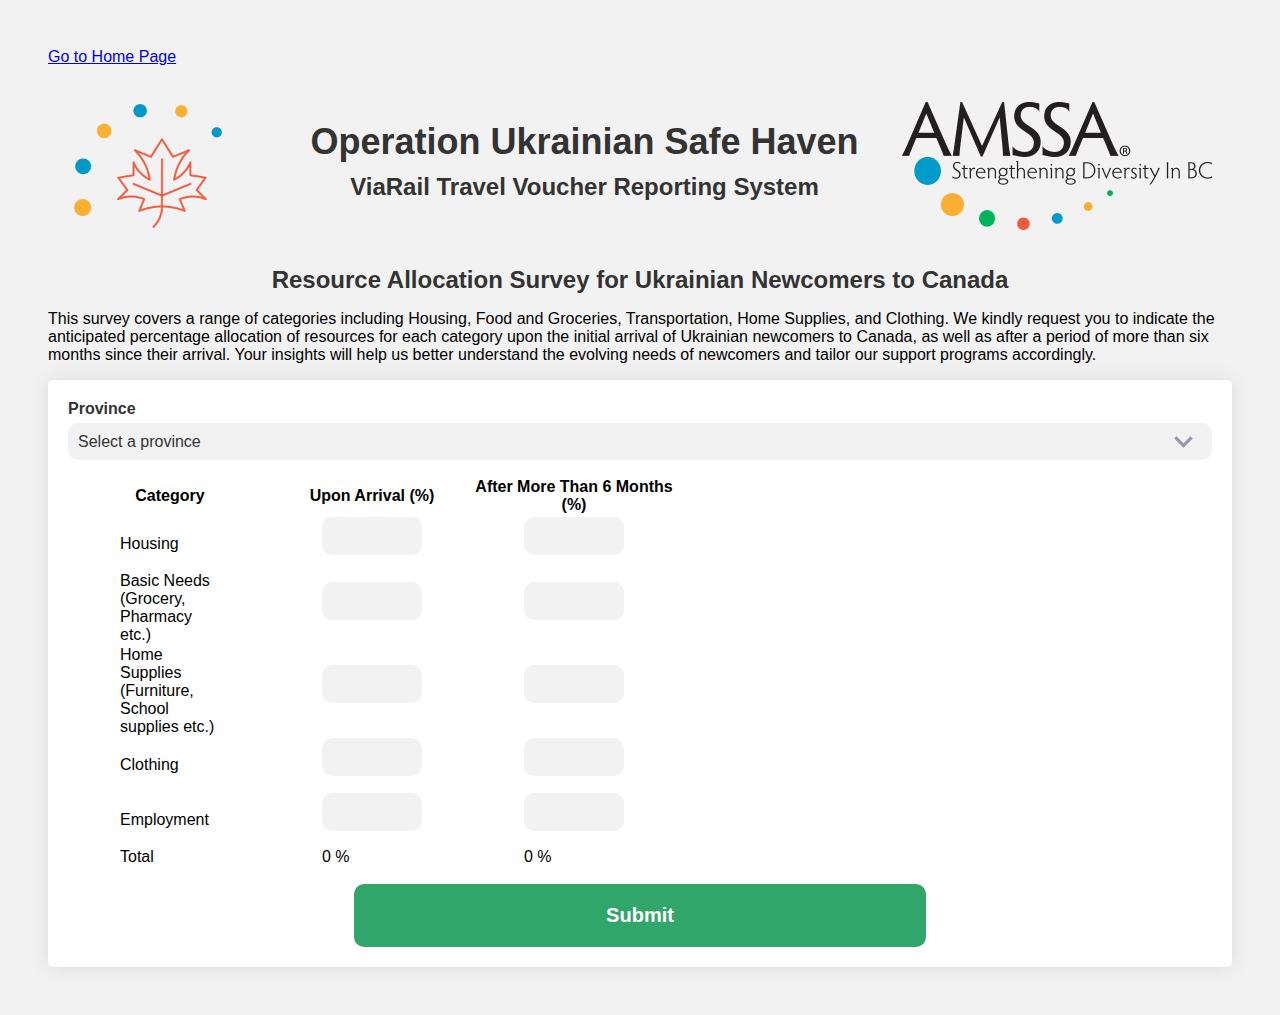
<file: allocation.html>
<!DOCTYPE html>
<html>

<link rel="stylesheet" href="style.css">



<body>
    <a href="index.html" class="home-button">Go to Home Page</a>
    <header class="form-header">
        <div class="logo-container">
            <img src="images/OUSH_Icon.png" alt="Logo" class="logo">
        </div>
        <div class="heading-container">
            <h1>Operation Ukrainian Safe Haven</h1>
            <h2>ViaRail Travel Voucher Reporting System</h2>
        </div>

        <div class="logo-container">
            <img src="images/logo.png" alt="Logo" class="logo2">
        </div>
    </header>

    <h2>Resource Allocation Survey for Ukrainian Newcomers to Canada</h2>

    <p>This survey covers a range of categories including Housing, Food and Groceries, Transportation, Home Supplies,
        and Clothing. We kindly request you to indicate the anticipated percentage allocation of resources for each
        category upon the initial arrival of Ukrainian newcomers to Canada, as well as after a period of more than six
        months since their arrival. Your insights will help us better understand the evolving needs of newcomers and
        tailor our support programs accordingly.</p>
    <form id="allocations-form" method="POST">
        <div class="form-field">
            <label for="province" class="province-label">Province</label>
            <select id="province" name="province" class="province-dropdown">
                <option value="" disabled selected>Select a province</option>
                <option value="Ontario">Ontario</option>
                <option value="Alberta">Alberta</option>
                <option value="Manitoba">Manitoba</option>
                <option value="Quebec">Quebec</option>
                <option value="British Columbia">British Columbia</option>
                <option value="Saskatchewan">Saskatchewan</option>
                <option value="Nova Scotia">Nova Scotia</option>
                <option value="New Brunswick">New Brunswick</option>
                <option value="Newfoundland and Labrador">Newfoundland and Labrador</option>
                <option value="Prince Edward Island">Prince Edward Island</option>
                <option value="Northern Territories">Nunavut, Yukon, and Northern Territories
                </option>
            </select>
        </div>
        <table id="surveyTable">
            <tr>
                <th>Category</th>
                <th>Upon Arrival (%)</th>
                <th>After More Than 6 Months (%)</th>
            </tr>
            <tr>
                <td>Housing</td>
                <td><input type="number" id="housing_1" class="uniformWidth" name="housing_1" min="0" max="100"
                        oninput="updateTotal('1')"></td>
                <td><input type="number" id="housing_2" class="uniformWidth" name="housing_2" min="0" max="100"
                        oninput="updateTotal('2')"></td>
            </tr>
            <tr>
                <td>Basic Needs (Grocery, Pharmacy etc.)</td>
                <td><input type="number" id="food_1" class="uniformWidth" name="food_1" min="0" max="100"
                        oninput="updateTotal('1')"></td>
                <td><input type="number" id="food_2" class="uniformWidth" name="food_2" min="0" max="100"
                        oninput="updateTotal('2')"></td>
            </tr>
            <tr>
                <td>Home Supplies (Furniture, School supplies etc.)</td>
                <td><input type="number" id="homesupplies_1" name="homesupplies_1" class="uniformWidth" min="0"
                        max="100" oninput="updateTotal('1')"></td>
                <td><input type="number" id="homesupplies_2" name="homesupplies_2" class="uniformWidth" min="0"
                        max="100" oninput="updateTotal('2')"></td>
            </tr>
            <!-- <tr>
                <td>Transportation (Fuel, Car Maintanence, Public transportation)</td>
                <td><input type="number" id="transportation_1" name="transportation_1" class="uniformWidth" min="0"
                        max="100" step="5" oninput="updateTotal('1')"></td>
                <td><input type="number" id="transportation_2" name="transportation_2" class="uniformWidth" min="0"
                        max="100" step="5" oninput="updateTotal('2')"></td>
            </tr> -->
            <tr>
                <td>Clothing</td>
                <td><input type="number" id="clothing_1" name="clothing_1" class="uniformWidth" min="0" max="100"
                        oninput="updateTotal('1')"></td>
                <td><input type="number" id="clothing_2" name="clothing_2" class="uniformWidth" min="0" max="100"
                        oninput="updateTotal('2')"></td>
            </tr>
            
            <tr>
                <td>Employment</td>
                <td><input type="number" id="employment_1" name="employment_1" class="uniformWidth" min="0" max="100"
                        oninput="updateTotal('1')"></td>
                <td><input type="number" id="employment_2" name="employment_2" class="uniformWidth" min="0" max="100"
                        oninput="updateTotal('2')"></td>
            </tr>

            <tr>
                <td>Total</td>
                <td id="total_1">0 %</td>
                <td id="total_2">0 %</td>
            </tr>

        </table>

        <p id="errorMsg" style="color: red;"></p>
        <!-- <p id="errorMsg" style="color: red;"></p> -->

        <button  type="submit" id="submitBtn">Submit</button>
    </form>

    <script src="allocations.js"></script>

</body>

</html>
</file>
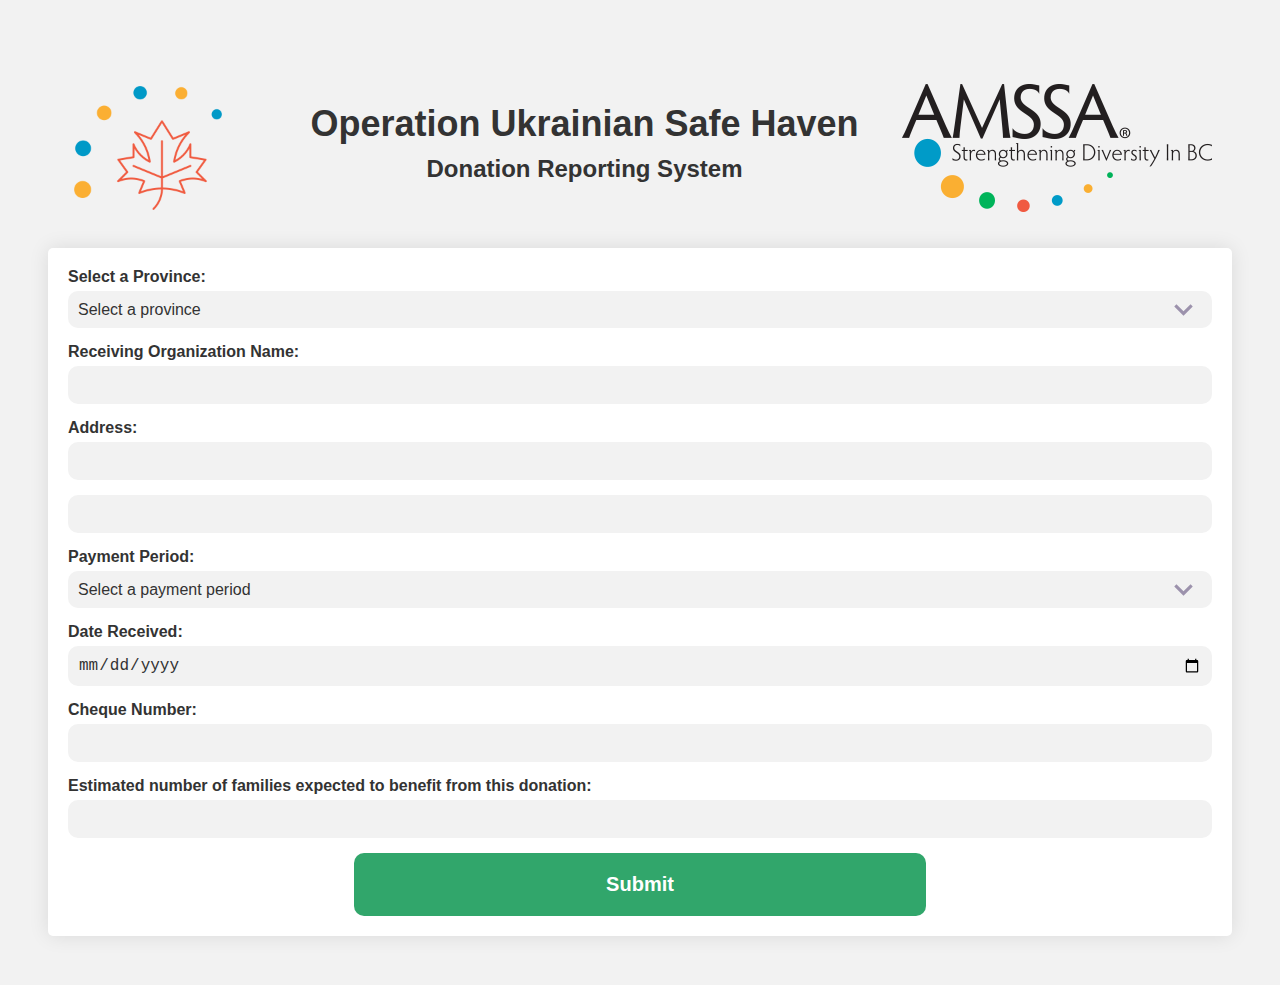
<file: cash_donation_cheque.html>
<!DOCTYPE html>
<html>

<head>
    <title>Cash Donation Verification</title>
    <link rel="stylesheet" href="style.css">
    <style>

    </style>
</head>

<body>
    <header class="form-header">
        <div class="logo-container">
            <img src="images/OUSH_Icon.png" alt="Logo" class="logo">
        </div>
        <div class="heading-container">
            <h1>Operation Ukrainian Safe Haven</h1>
            <h2>Donation Reporting System</h2>
        </div>

        <div class="logo-container">
            <img src="images/logo.png" alt="Logo" class="logo2">
        </div>
    </header>

    <form id="verification-form" method="POST">
        <label for="province">Select a Province:</label>
        <select id="province" name="province" class="province">
            <option value="" disabled selected>Select a province</option>
            <option value="Ontario">Ontario</option>
            <option value="Alberta">Alberta</option>
            <option value="Manitoba">Manitoba</option>
            <option value="Quebec">Quebec</option>
            <option value="British Columbia">British Columbia</option>
            <option value="Saskatchewan">Saskatchewan</option>
            <option value="Nova Scotia">Nova Scotia</option>
            <option value="New Brunswick">New Brunswick</option>
            <option value="Newfoundland and Labrador">Newfoundland and Labrador</option>
            <option value="Prince Edward Island">Prince Edward Island</option>
            <option value="Northern Territories">Nunavut, Yukon, and Northern Territories</option>
        </select>

        <label for="organization">Receiving Organization Name:</label>
        <input type="text" id="organization" readonly>

        <label for="address1">Address:</label>
        <input type="text" id="address1" class="address-line" readonly>
        <input type="text" id="address2" class="address-line" readonly>

        <label for="payment-period">Payment Period:</label>
        <select id="payment-period">
            <option value="" disabled selected>Select a payment period</option>
            <option value="April 2023 - June 2023">April 2023 - June 2023</option>
            <option value="July 2023 - September 2023">July 2023 - September 2023</option>
            <option value="October 2023 - December 2023">October 2023 - December 2023</option>
            <option value="January 2024 - March 2024">January 2024 - March 2024</option>
        </select>

        <label for="date-received">Date Received:</label>
        <input type="date" id="date-received">

        <label for="cheque-number">Cheque Number:</label>
        <input type="text" id="cheque-number">

        <label for="families">Estimated number of families expected to benefit from this donation:</label>
        <input type="text" id="families">

        <button type="submit" id="submitBtn">Submit</button>
    </form>

    <script src="cash_donation_script.js"></script>
</body>

</html>
</file>
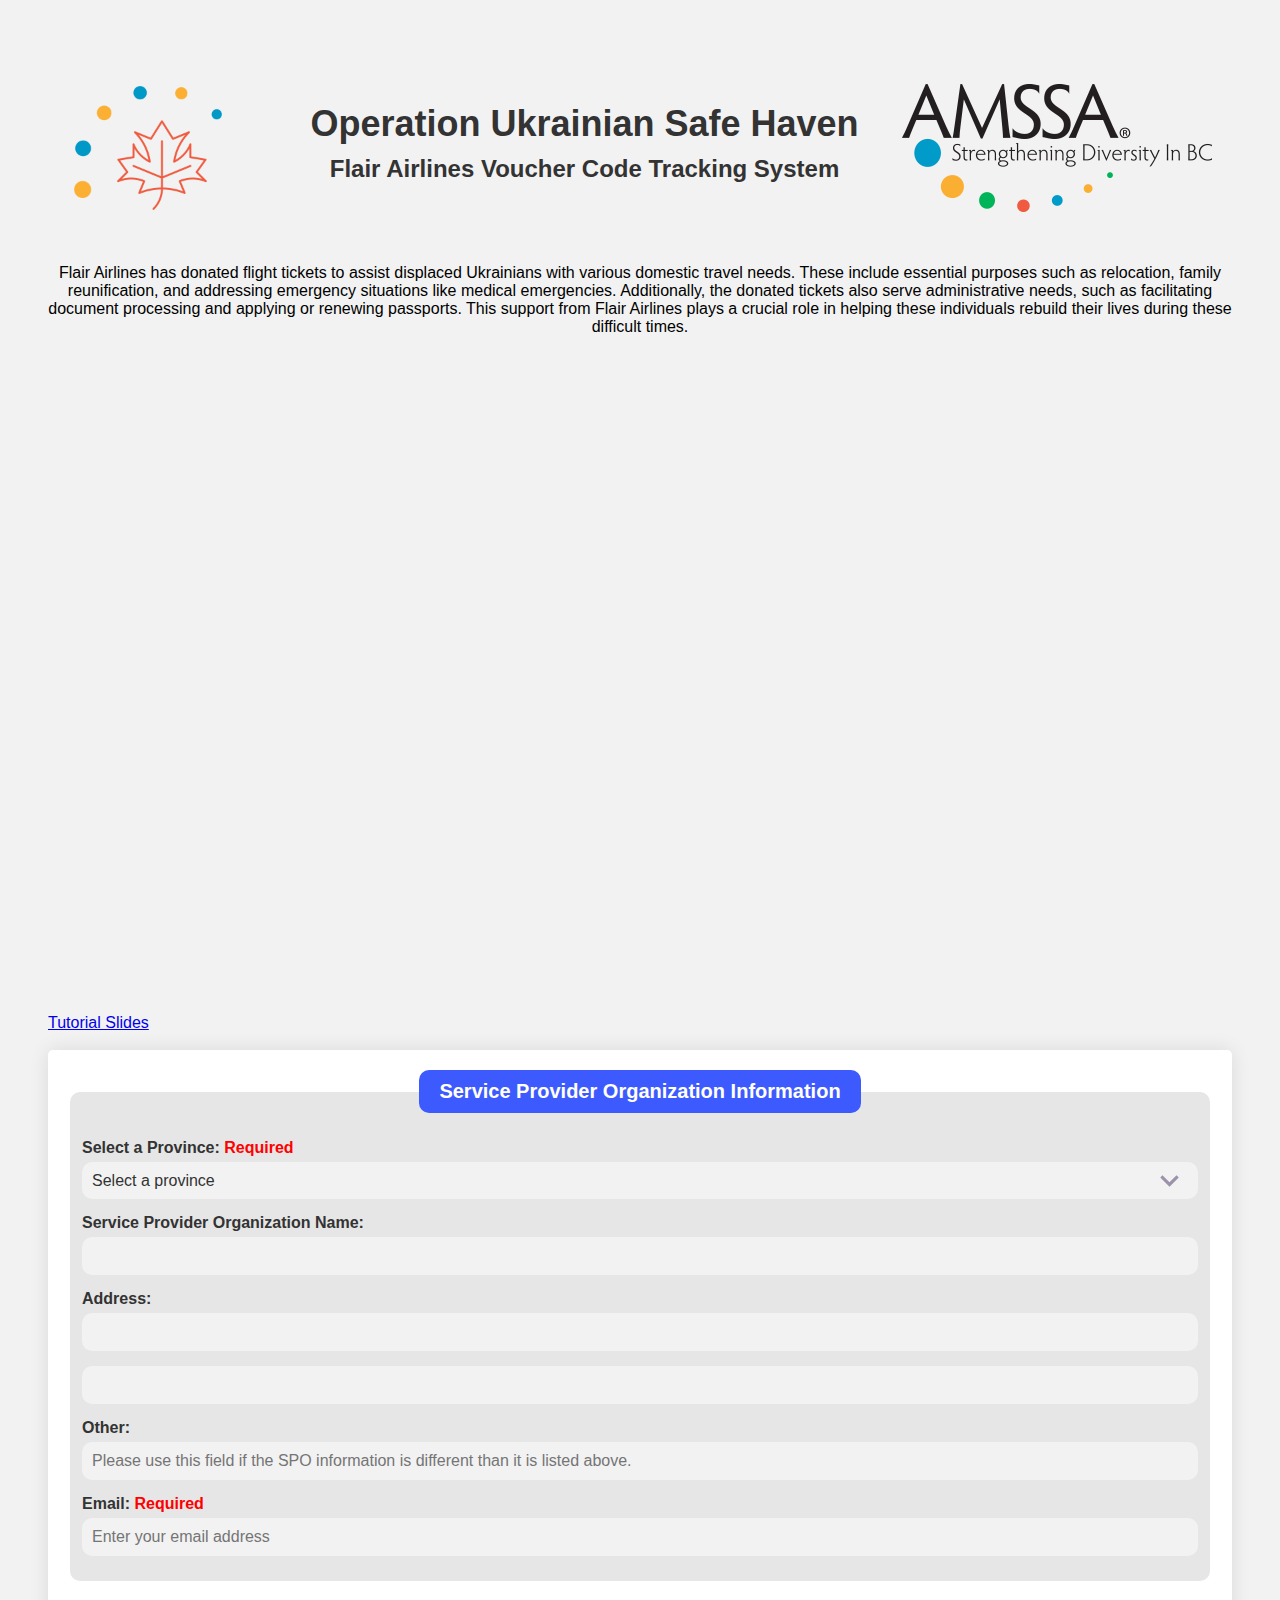
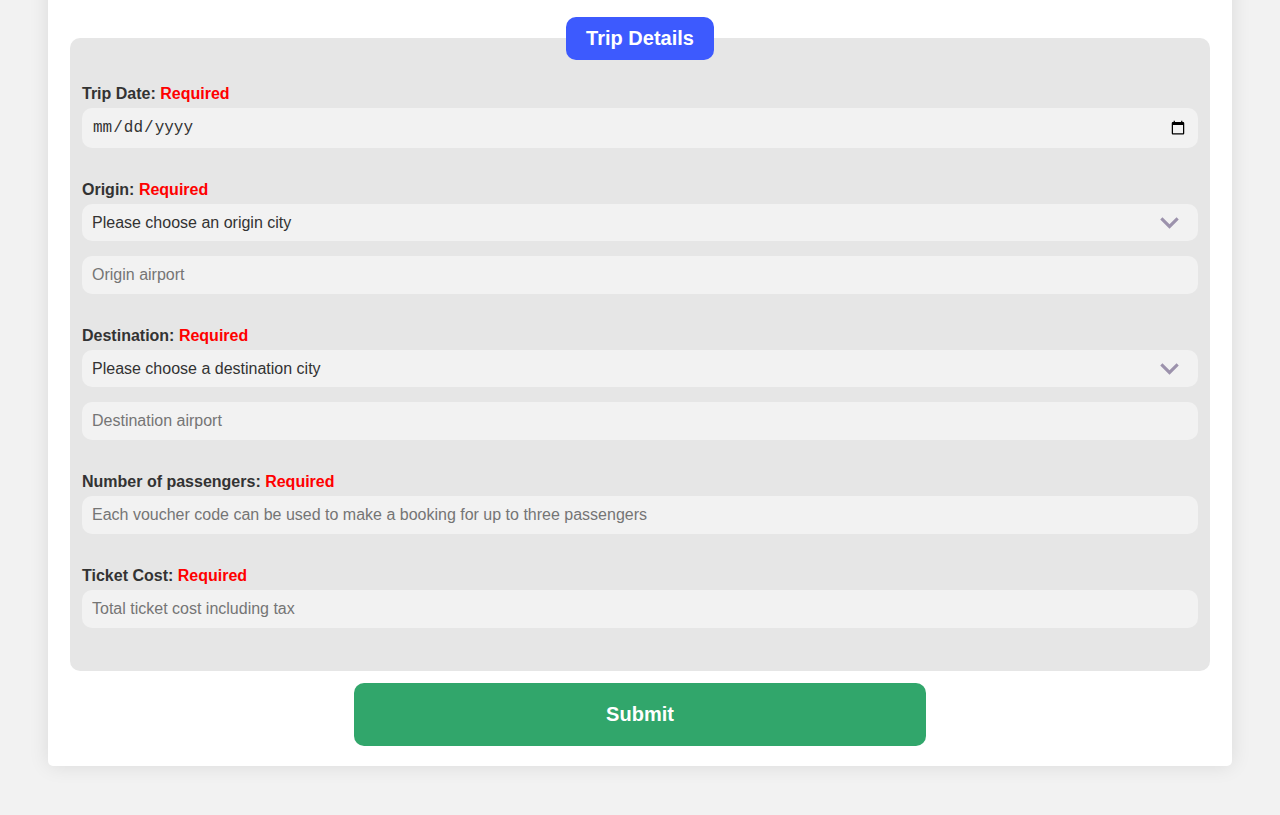
<file: flair.html>
<!DOCTYPE html>
<html lang="en">

<head>
  <meta charset="UTF-8">
  <meta name="viewport" content="width=device-width, initial-scale=1.0">
  <title>Flight Booking Form</title>
  <link rel="icon" type="image/jpeg" href="images/favicon.ico">
  <link rel="stylesheet" href="style.css">
</head>

<body>



  <body>
    <header class="form-header">
      <div class="logo-container">
        <img src="images/OUSH_Icon.png" alt="Logo" class="logo">
      </div>
      <div class="heading-container">
        <h1>Operation Ukrainian Safe Haven</h1>
        <h2>Flair Airlines Voucher Code Tracking System</h2>
      </div>

      <div class="logo-container">
        <img src="images/logo.png" alt="Logo" class="logo2">
      </div>
    </header>

    <p align="center">
      Flair Airlines has donated flight tickets to assist displaced Ukrainians with various domestic travel needs. These
      include essential purposes such as relocation, family reunification, and addressing emergency situations like
      medical emergencies. Additionally, the donated tickets also serve administrative needs, such as facilitating
      document processing and applying or renewing passports. This support from Flair Airlines plays a crucial role in
      helping these individuals rebuild their lives during these difficult times.
    </p>
    <p align="center"><iframe width="560" height="315" src="https://www.youtube.com/embed/O_UO9Q8_5tE?si=vUIVTnapaPZGXrZG" title="YouTube video player" frameborder="0" allow="accelerometer; autoplay; clipboard-write; encrypted-media; gyroscope; picture-in-picture; web-share" allowfullscreen></iframe></p>
    <p align="center">
      <iframe width="540" height="315"
        src="https://docs.google.com/spreadsheets/d/e/2PACX-1vRGrBEbwBxd_swc3U4E16jmPM9CTSJFUBTxpVyv6Ba09qijnQY72XXIRO1bDHn1kLjEPVvHrgtZ0jsx/pubhtml?gid=1733396888&amp;single=true&amp;widget=false&amp;headers=false"
        style="border:none;"></iframe>
    </p>


    <a href="https://drive.google.com/file/d/1O08Kw88-HYXFmMtFQgEzckv7NtVMqiTJ/view?usp=sharing">Tutorial Slides</a>
    <br><br>
    <form id="flair-form" method="POST">
      <fieldset>
        <legend>Service Provider Organization Information</legend>
        <label for="province">Select a Province: <span class="required-label">Required</span></label>
        <select id="province" name="province" class="province">
          <option value="" disabled selected>Select a province</option>
          <option value="Alberta">Alberta</option>
          <option value="British Columbia">British Columbia</option>
          <option value="Manitoba">Manitoba</option>
          <option value="New Brunswick">New Brunswick</option>
          <option value="Newfoundland and Labrador">Newfoundland and Labrador</option>
          <option value="Nova Scotia">Nova Scotia</option>
          <option value="Ontario">Ontario</option>
          <option value="Prince Edward Island">Prince Edward Island</option>
          <option value="Quebec">Quebec</option>
          <option value="Saskatchewan">Saskatchewan</option>
        </select>

        <label for="spo">Service Provider Organization Name:</label>
        <input type="text" id="spo" readonly>

        <label for="address1">Address:</label>
        <input type="text" id="address1" class="address-line" readonly>
        <input type="text" id="address2" class="address-line" readonly>

        <label for="other">Other:</label>
        <input type="text" id="other" name="other"
          placeholder="Please use this field if the SPO information is different than it is listed above.">

        <label for="email">Email: <span class="required-label">Required</span></label>
        <input type="email" id="email" name="email" placeholder="Enter your email address">


      </fieldset>
      <br>
      <br>
      <fieldset>
        <legend>Trip Details</legend>
        <label for="trip-date">Trip Date: <span class="required-label">Required</span></label>
        <input type="date" id="trip-date" name="trip-date">
        <br>
        <label for="origin">Origin: <span class="required-label">Required</span></label>
        <select id="origin" name="origin"
          onchange="refreshDestinationOptions(); displayAirport('origin', 'originAirport')">
          <option value="" disabled selected>Please choose an origin city</option>
        </select>
        <input type="text" id="originAirport" name="originAirport" readonly placeholder="Origin airport">
        <br>
        <label for="destination">Destination: <span class="required-label">Required</span></label>
        <select id="destination" name="destination" onchange="displayAirport('destination', 'destinationAirport')">
          <option value="" disabled selected>Please choose a destination city</option>
        </select>
        <input type="text" id="destinationAirport" name="destinationAirport" readonly placeholder="Destination airport">
        <br>
        <label for="passengers">Number of passengers: <span class="required-label">Required</span></label>
        <input type="number" id="passengers" name="passengers"
          placeholder="Each voucher code can be used to make a booking for up to three passengers" min=1 max=3>
        <br>
        <label for="ticket-cost">Ticket Cost: <span class="required-label">Required</span></label>
        <input type="number" id="ticket-cost" name="ticket-cost" placeholder="Total ticket cost including tax" min=0
          step=".01">
        <br>

      </fieldset>
      <button id="submitBtn" type="submit">Submit</button>
    </form>

    <script src="flair_script.js"></script>
  </body>

</html>
</file>
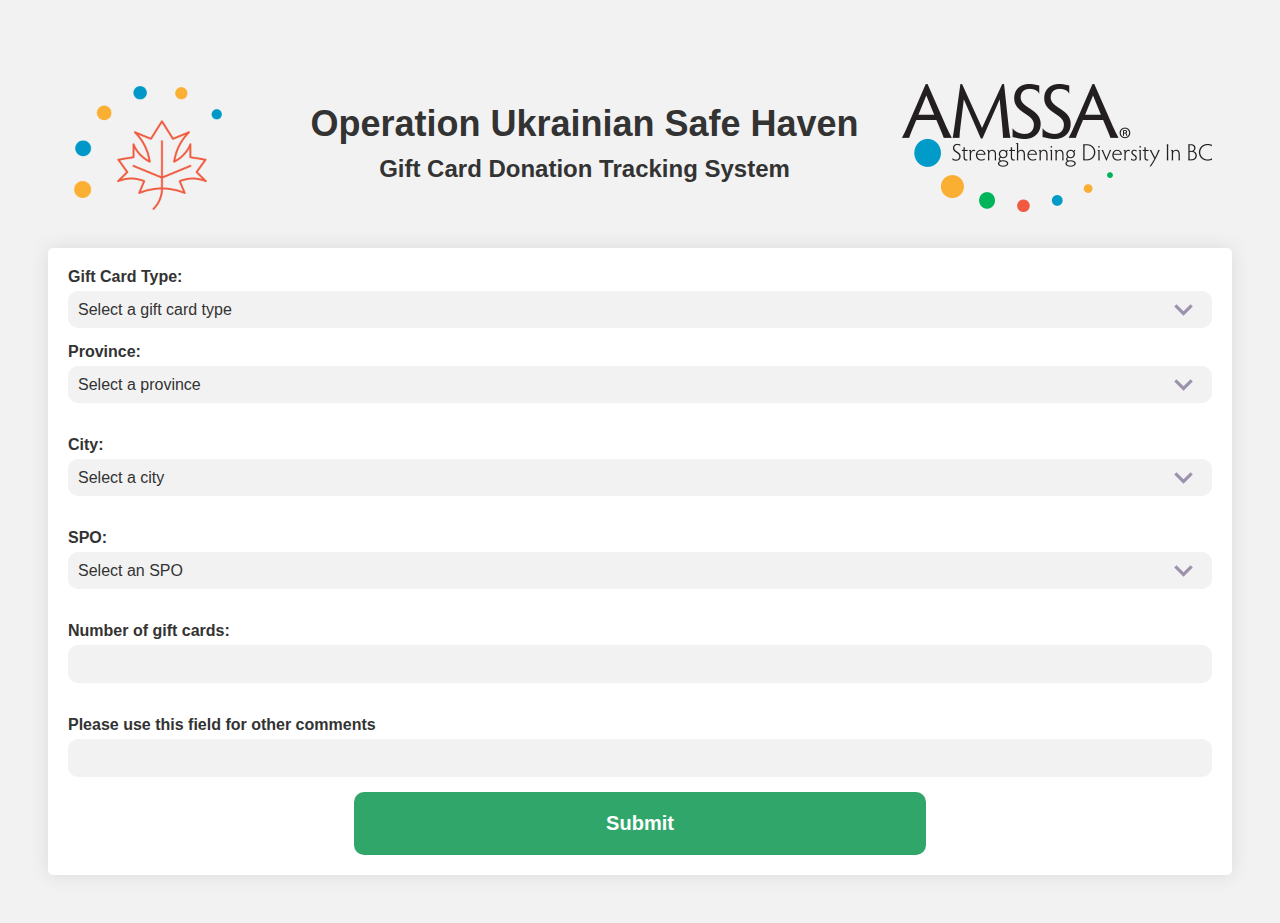
<file: gift_card.html>
<!DOCTYPE html>
<html lang="en">

<head>
    <meta charset="UTF-8">
    <meta name="viewport" content="width=device-width, initial-scale=1.0">
    <title>Inventory Tracking System</title>
    <link rel="icon" type="image/jpeg" href="images/favicon.ico">
    <link rel="stylesheet" href="style.css">

</head>

<body>

    <header class="form-header">
        <div class="logo-container">
          <img src="images/OUSH_Icon.png" alt="Logo" class="logo">
        </div>
        <div class="heading-container">
          <h1>Operation Ukrainian Safe Haven</h1>
          <h2>Gift Card Donation Tracking System</h2>
        </div>

        <div class="logo-container">
            <img src="images/logo.png" alt="Logo" class="logo2">
          </div>
      </header>
    
    <form id="inventoryForm" method="POST">
        <div id="giftCardOptions">
            <label for="giftCardType">Gift Card Type:</label>
            <select id="giftCardType">
                <option value="">Select a gift card type</option>
                <option value="Marks">Marks</option>
                <option value="Canadian Tire">Canadian Tire</option>
                <option value="Loblaws">Loblaws</option>
            </select>

            <label for="provinces">Province:</label>
            <select id="provinces">
                <option value="">Select a province</option>
            </select>
            <br>
            <label for="cities">City:</label>
            <select id="cities">
                <option value="">Select a city</option>
            </select>
            <br>
            <label for="spos">SPO:</label>
            <select id="spos">
                <option value="">Select a SPO</option>
            </select>
            <br>
            <label for="numGiftCards">Number of gift cards:</label>
            <input type="number" id="numGiftCards" min="0">
            <br>
            <label for="comments">Please use this field for other comments</label>
            <input type="text" id="comments">
        </div>
        <!-- Add more form fields as needed -->

        <button id="submitBtn" type="submit">Submit</button>
    </form>
    <script src="script.js"></script>
</body>

</html>
</file>
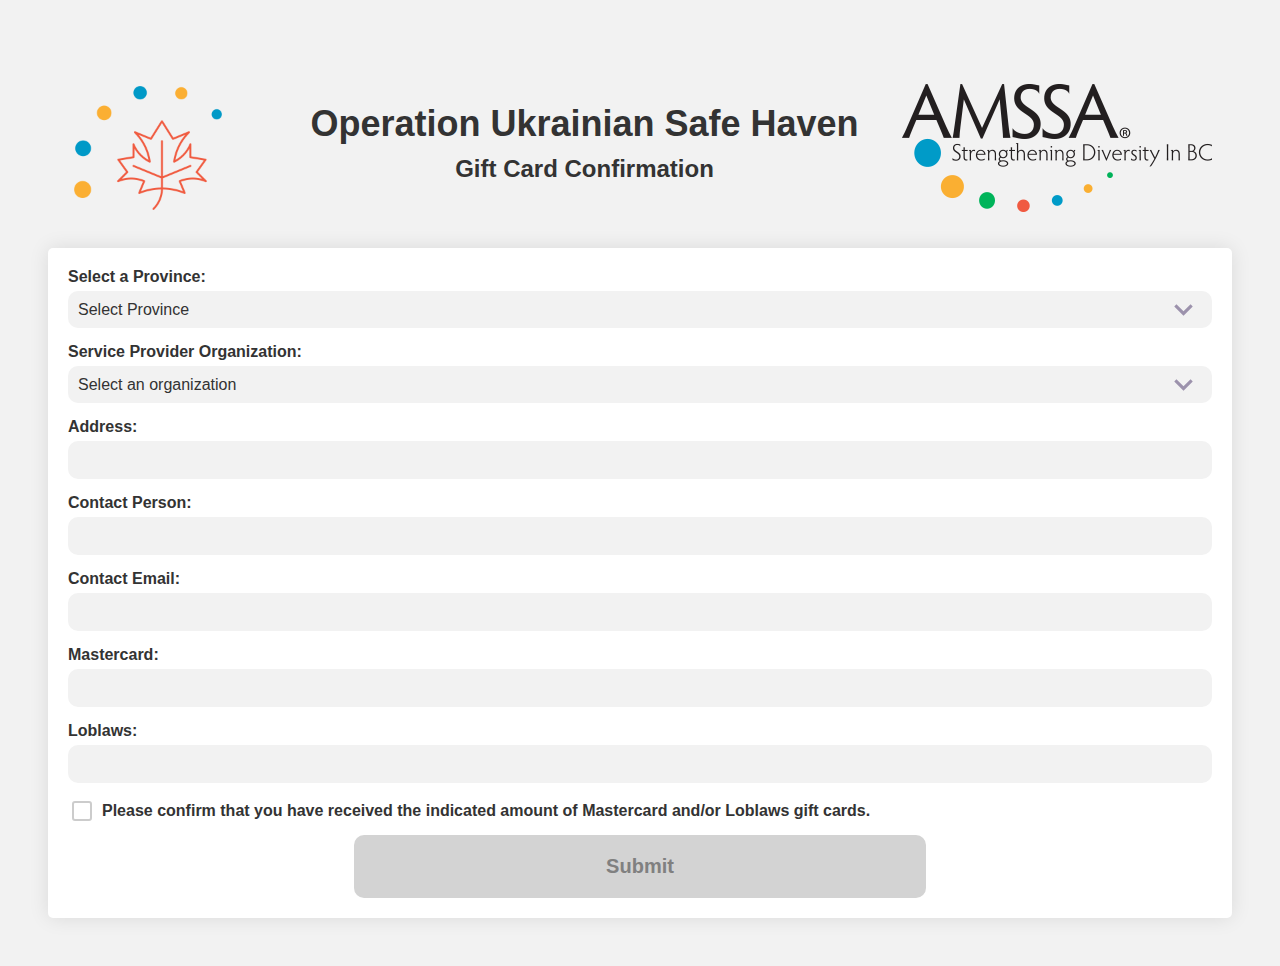
<file: gift_card_confirmation.html>
<!DOCTYPE html>
<html>
<link rel="stylesheet" href="style.css">

    <body>
        <header class="form-header">
            <div class="logo-container">
                <img src="images/OUSH_Icon.png" alt="Logo" class="logo">
            </div>
            <div class="heading-container">
                <h1>Operation Ukrainian Safe Haven</h1>
                <h2>Gift Card Confirmation</h2>
            </div>
    
            <div class="logo-container">
                <img src="images/logo.png" alt="Logo" class="logo2">
            </div>
        </header>

        <form id="verification-form" method="POST">
            <label for="province">Select a Province:</label>
            <select id="province" name="province" class="province">
                <option value="" disabled selected>Select a province</option>
            </select>
    
            <label for="provider">Service Provider Organization:</label>
            <select id="provider" name="provider">
                <option value="" disabled selected>Select an organization</option>
                <!-- Provider options will be populated dynamically -->
            </select>
    
            <label for="address">Address:</label>
            <input type="text" id="address" class="address-line">    
        
            <label for="contact">Contact Person:</label>
            <input type="text" id="contact">
        
            <label for="email">Contact Email:</label>
            <input type="text" id="email">
        
            <label for="visa">Mastercard:</label>
            <input type="text" id="visa">
        
            <label for="loblaws">Loblaws:</label>
            <input type="text" id="loblaws">

            <div id="confirmation">
                <label>
                    <input type="checkbox" id="confirmationCheckbox">
                    Please confirm that you have received the indicated amount of Mastercard and/or Loblaws gift cards.
                </label>
                <button type="submit" id="submitBtn" disabled>Submit</button>
            </div>

        </form> 


    <script src="gift_card_confirmation.js"></script>
</body>
</html>
</file>
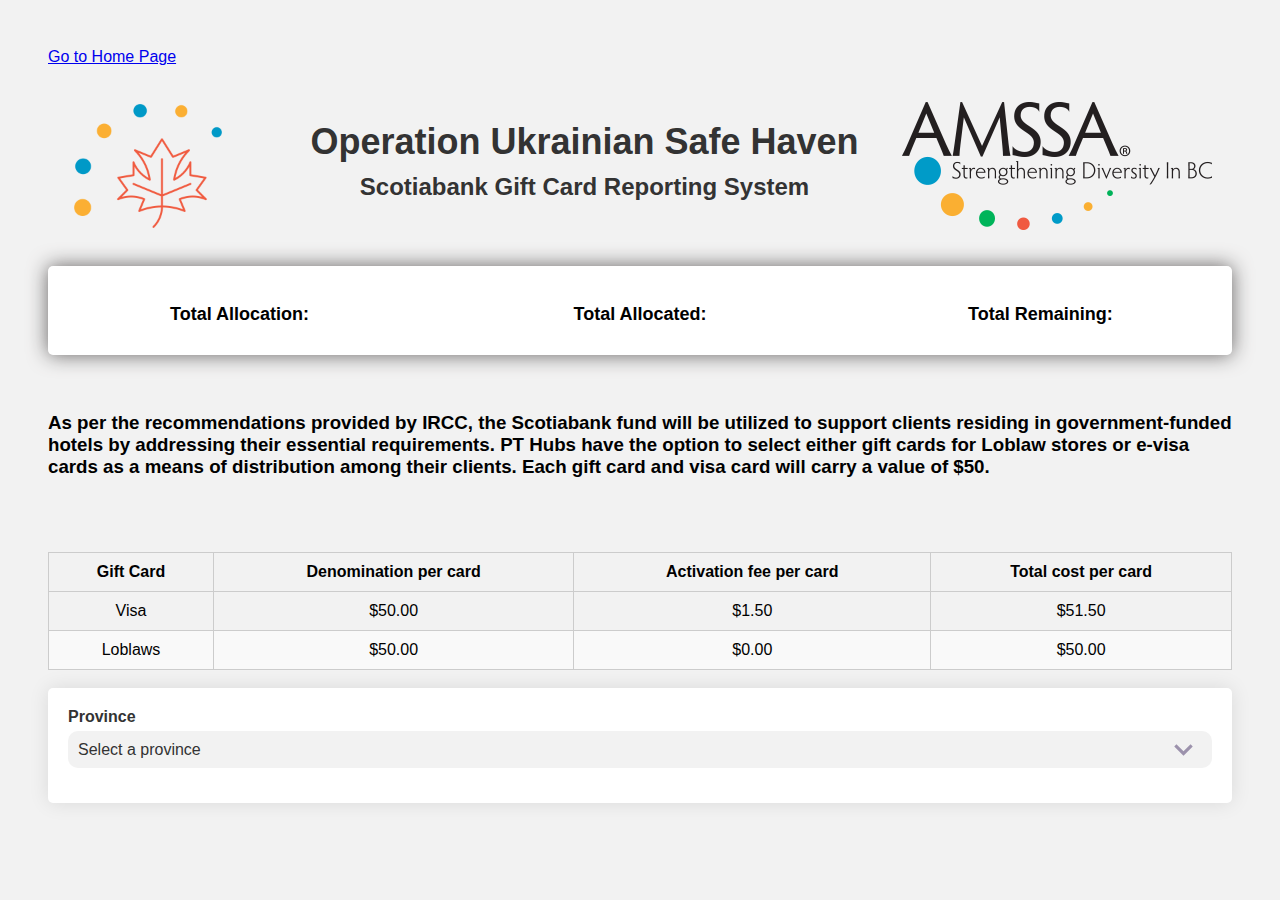
<file: scotiabank.html>
<!DOCTYPE html>
<html>

<head>
    <meta charset="UTF-8">
    <title>Allocation Form</title>
    <link rel="stylesheet" href="scotiabak_style.css">
</head>

<body>
    <a href="index.html" class="home-button">Go to Home Page</a>
    <header class="form-header">
        <div class="logo-container">
            <img src="images/OUSH_Icon.png" alt="Logo" class="logo">
        </div>
        <div class="heading-container">
            <h1>Operation Ukrainian Safe Haven</h1>
            <h2>Scotiabank Gift Card Reporting System</h2>
        </div>

        <div class="logo-container">
            <img src="images/logo.png" alt="Logo" class="logo2">
        </div>
    </header>
    <div class="summary-box">
        <div class="summary-item">
            <h3>Total Allocation:</h3>
            <p id="allocationDisplay"></p>
        </div>
        <div class="summary-item">
            <h3>Total Allocated:</h3>
            <p id="totalSpendings"></p>
        </div>
        <div class="summary-item">
            <h3>Total Remaining:</h3>
            <p id="remainingAmount"></p>
        </div>
    </div>
    <br>
    <h3>
        As per the recommendations provided by IRCC, the Scotiabank fund will be utilized to support clients residing in
        government-funded hotels by addressing their essential requirements. PT Hubs have the option to select either
        gift cards for Loblaw stores or e-visa cards as a means of distribution among their clients. Each gift card and
        visa card will carry a value of $50.
    </h3>
    <br><br>

    <table>
        <thead>
            <tr>
                <th>Gift Card</th>
                <th>Denomination per card</th>
                <th>Activation fee per card</th>
                <th>Total cost per card</th>
            </tr>
        </thead>
        <tbody>
            <tr>
                <td>Visa</td>
                <td>$50.00</td>
                <td>$1.50</td>
                <td>$51.50</td>
            </tr>
            <tr>
                <td>Loblaws</td>
                <td>$50.00</td>
                <td>$0.00</td>
                <td>$50.00</td>
            </tr>
        </tbody>
    </table>
    <br>
    


    <form id="allocationForm">
        <div class="form-field">
            <label for="province" class="province-label">Province</label>
            <select id="province" name="province" class="province-dropdown">
                <option value="" disabled selected>Select a province</option>
                <option value="Ontario">Ontario</option>
                <option value="Alberta">Alberta</option>
                <option value="Manitoba">Manitoba</option>
                <option value="Quebec">Quebec</option>
                <option value="British Columbia">British Columbia</option>
                <option value="Saskatchewan">Saskatchewan</option>
                <option value="Nova Scotia">Nova Scotia</option>
                <option value="New Brunswick">New Brunswick</option>
                <option value="Newfoundland and Labrador">Newfoundland and Labrador</option>
                <option value="Prince Edward Island">Prince Edward Island</option>
                <option value="Northern Territories">Nunavut, Yukon, and Northern Territories
                </option>
            </select>
        </div>
        <div id="form-content" style="display: none;">
            <!-- <p id="allocationDisplay"></p> -->
            <fieldset>
                <legend>Service Provider Organization 1</legend>
                <div class="spoSection">

                    <h4>Service Provider Organization - Name</h4>
                    <input type="text" id="spo1name" placeholder="Service Provider Organization Name">

                    <h4>Service Provider Organization Mailing Address</h4>
                    <input type="text" id="spo1address" placeholder="Mailing Address">
                    
                    <h4>Contact Person</h4>
                    <input type="text" id="spo1contact" placeholder="Contact Person - Name">
                    
                    <h4>Contact Person - Email Address</h4>
                    <input type="text" id="spo1contactemail" placeholder="Contact Person - Email">
                    
                    <h4> Number of Visa Gift Cards </h4>
                    <input type="number" id="spo1visa" placeholder="Number of Visa Gift Cards to allocate"
                        pattern="[0-9]+">
                    
                        <h4> Number of Loblaws Gift Cards </h4>
                    <input type="number" id="spo1grocery" placeholder="Number of Loblaws Gift Cards to allocate"
                        pattern="[0-9]+">
                    <p id="spo1total"></p>

                </div>
            </fieldset>
            <br>
            <fieldset>
                <legend>Service Provider Organization 2</legend>
                <div class="spoSection">
                    <h4>Service Provider Organization Name</h4>
                    <input type="text" id="spo2name" placeholder="Service Provider Organization Name">
                    
                    <h4>Service Provider Organization Mailing Address</h4>
                    <input type="text" id="spo2address" placeholder="Mailing Address">

                    <h4>Contact Person</h4>
                    <input type="text" id="spo2contact" placeholder="Contact Person - Name">
                    
                    <h4>Contact Person - Email Address</h4>
                    <input type="text" id="spo2contactemail" placeholder="Contact Person - Email">

                    <h4> Number of Visa Gift Cards </h4>
                    <input type="number" id="spo2visa" placeholder="Number of Visa Gift Cards to allocate"
                        pattern="[0-9]+">
                    <h4> Number of Loblaws Gift Cards </h4>
                    <input type="number" id="spo2grocery" placeholder="Number of Loblaws Gift Cards to allocate"
                        pattern="[0-9]+">
                    <p id="spo2total"></p>
                </div>
            </fieldset>
            <br>
            <fieldset>
                <legend>Service Provider Organization 3</legend>
                <div class="spoSection">
                    <h4>Service Provider Organization Name</h4>
                    <input type="text" id="spo3name" placeholder="Service Provider Organization Name">
                    
                    <h4>Service Provider Organization Mailing Address</h4>
                    <input type="text" id="spo3address" placeholder="Mailing Address">

                    <h4>Contact Person</h4>
                    <input type="text" id="spo3contact" placeholder="Contact Person - Name">
                    
                    <h4>Contact Person - Email Address</h4>
                    <input type="text" id="spo3contactemail" placeholder="Contact Person - Email">

                    <h4> Number of Visa Gift Cards </h4>
                    <input type="number" id="spo3visa" placeholder="Number of Visa Gift Cards to allocate"
                        pattern="[0-9]+">
                    
                        <h4> Number of Loblaws Gift Cards </h4>
                    <input type="number" id="spo3grocery" placeholder="Number of Loblaws Gift Cards to allocate"
                        pattern="[0-9]+">
                    <p id="spo3total"></p>
                </div>
            </fieldset>

            <br>
            <fieldset>
                <legend>Service Provider Organization 4</legend>
                <div class="spoSection">
                    <h4>Service Provider Organization Name</h4>
                    <input type="text" id="spo4name" placeholder="Service Provider Organization Name">
                    
                    <h4>Service Provider Organization Mailing Address</h4>
                    <input type="text" id="spo4address" placeholder="Mailing Address">

                    <h4>Contact Person</h4>
                    <input type="text" id="spo4contact" placeholder="Contact Person - Name">
                    
                    <h4>Contact Person - Email Address</h4>
                    <input type="text" id="spo4contactemail" placeholder="Contact Person - Email">

                    <h4> Number of Visa Gift Cards </h4>
                    <input type="number" id="spo4visa" placeholder="Number of Visa Gift Cards to allocate"
                        pattern="[0-9]+">
                    
                        <h4> Number of Loblaws Gift Cards </h4>
                    <input type="number" id="spo4grocery" placeholder="Number of Loblaws Gift Cards to allocate"
                        pattern="[0-9]+">
                    <p id="spo4total"></p>
                </div>
            </fieldset>

            <br>
            <fieldset>
                <legend>Service Provider Organization 5</legend>
                <div class="spoSection">
                    <h4>Service Provider Organization Name</h4>
                    <input type="text" id="spo5name" placeholder="Service Provider Organization Name">
                    
                    <h4>Service Provider Organization Mailing Address</h4>
                    <input type="text" id="spo5address" placeholder="Mailing Address">

                    <h4>Contact Person</h4>
                    <input type="text" id="spo5contact" placeholder="Contact Person - Name">
                    
                    <h4>Contact Person - Email Address</h4>
                    <input type="text" id="spo5contactemail" placeholder="Contact Person - Email">

                    <h4> Number of Visa Gift Cards </h4>
                    <input type="number" id="spo5visa" placeholder="Number of Visa Gift Cards to allocate"
                        pattern="[0-9]+">
                    
                        <h4> Number of Loblaws Gift Cards </h4>
                    <input type="number" id="spo5grocery" placeholder="Number of Loblaws Gift Cards to allocate"
                        pattern="[0-9]+">
                    <p id="spo5total"></p>
                </div>
            </fieldset>

            <fieldset>
                <legend>Service Provider Organization 6</legend>
                <div class="spoSection">
                    <h4>Service Provider Organization Name</h4>
                    <input type="text" id="spo6name" placeholder="Service Provider Organization Name">
                    
                    <h4>Service Provider Organization Mailing Address</h4>
                    <input type="text" id="spo6address" placeholder="Mailing Address">

                    <h4>Contact Person</h4>
                    <input type="text" id="spo6contact" placeholder="Contact Person - Name">
                    
                    <h4>Contact Person - Email Address</h4>
                    <input type="text" id="spo6contactemail" placeholder="Contact Person - Email">

                    <h4> Number of Visa Gift Cards </h4>
                    <input type="number" id="spo6visa" placeholder="Number of Visa Gift Cards to allocate"
                        pattern="[0-9]+">
                    
                        <h4> Number of Loblaws Gift Cards </h4>
                    <input type="number" id="spo6grocery" placeholder="Number of Loblaws Gift Cards to allocate"
                        pattern="[0-9]+">
                    <p id="spo6total"></p>
                </div>
            </fieldset>


            <button id="submitBtn" type="submit">Submit</button>
        </div>
    </form>

    <script src="scotiabank_script.js"></script>
</body>

</html>
</file>
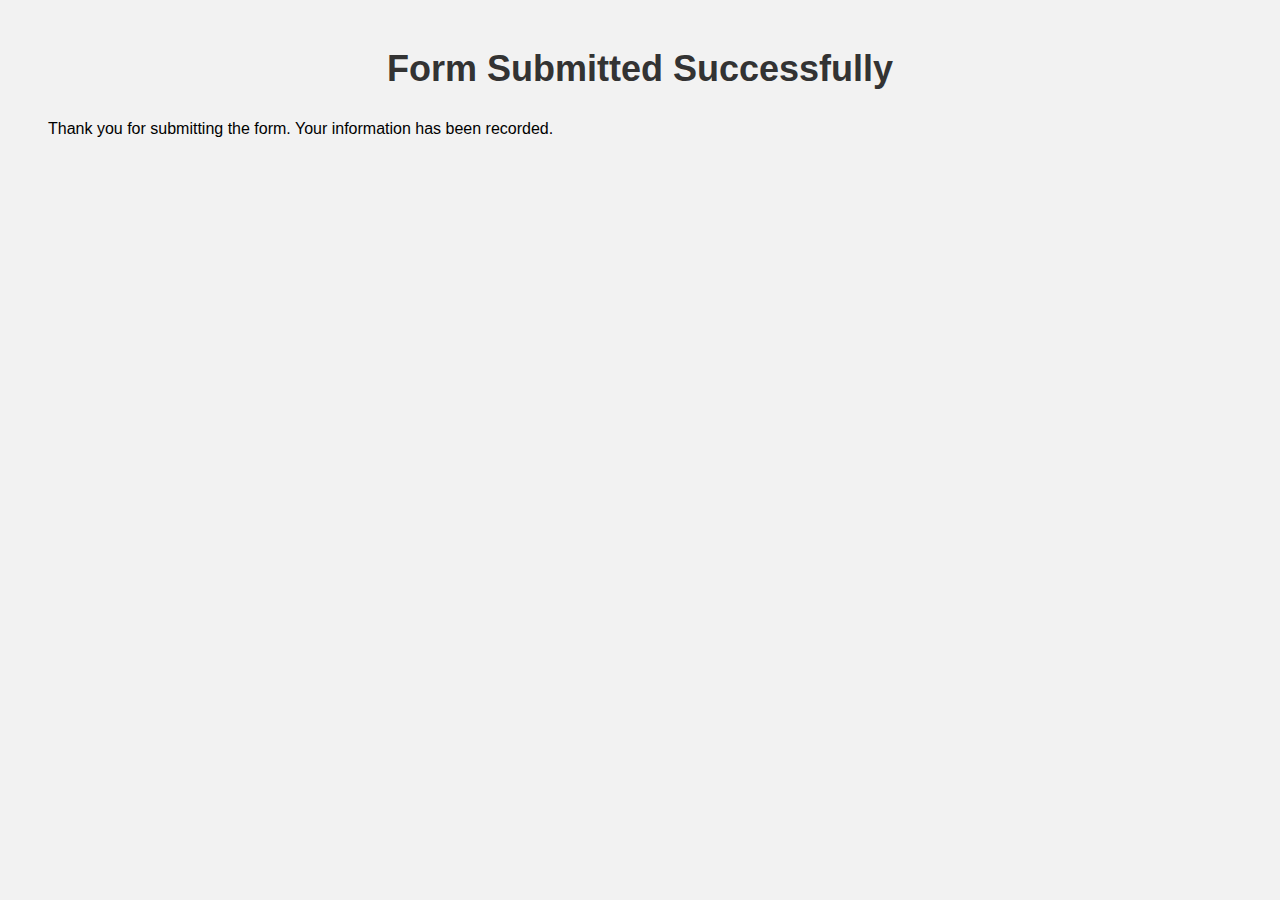
<file: success.html>
<!DOCTYPE html>
<html lang="en">
<head>
    <meta charset="UTF-8">
    <meta name="viewport" content="width=device-width, initial-scale=1.0">
    <title>Success</title>
    <link rel="stylesheet" href="style_se.css">
</head>
<body>
    <h1>Form Submitted Successfully</h1>
    <p>Thank you for submitting the form. Your information has been recorded.</p>
</body>
</html>
</file>
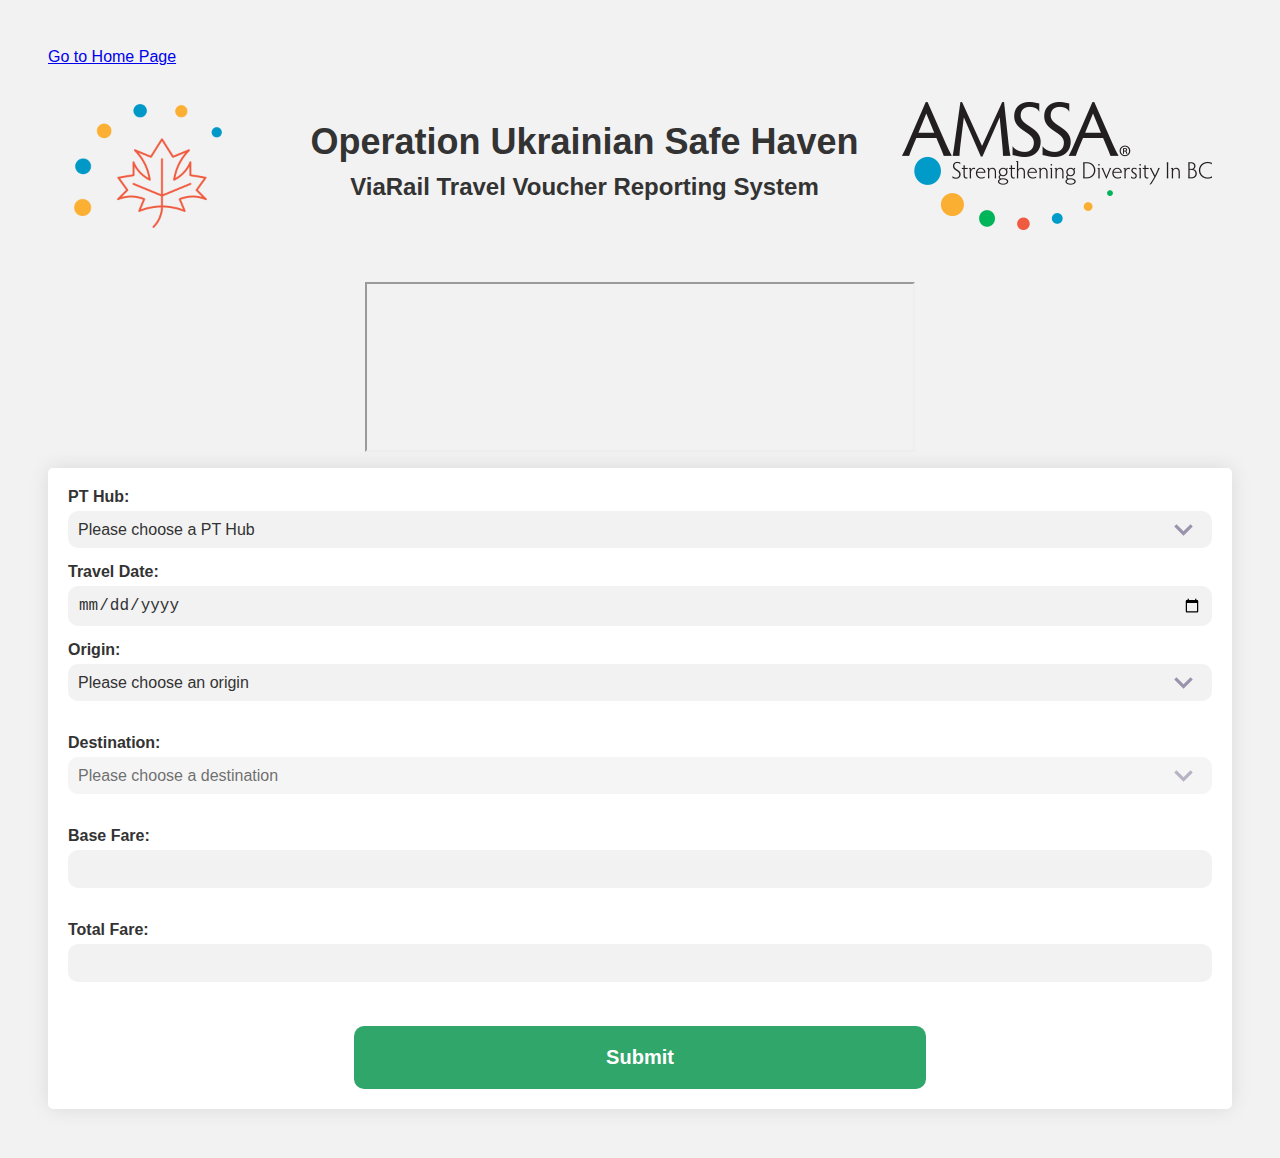
<file: viarail.html>
<!DOCTYPE html>
<html lang="en">

<head>
    <meta charset="UTF-8">
    <meta name="viewport" content="width=device-width, initial-scale=1.0">
    <title>Travel Voucher Tracking System</title>
    <link rel="icon" type="image/jpeg" href="images/favicon.ico">
    <link rel="stylesheet" href="style.css">
</head>

<body>
    <a href="index.html" class="home-button">Go to Home Page</a>
    <header class="form-header">
        <div class="logo-container">
            <img src="images/OUSH_Icon.png" alt="Logo" class="logo">
        </div>
        <div class="heading-container">
            <h1>Operation Ukrainian Safe Haven</h1>
            <h2>ViaRail Travel Voucher Reporting System</h2>
        </div>

        <div class="logo-container">
            <img src="images/logo.png" alt="Logo" class="logo2">
        </div>
    </header>
    <p align="center">
    <iframe width="550" height="170" src="https://docs.google.com/spreadsheets/d/e/2PACX-1vSM4DLz8-AoSOWitR5MQ47qU8KRkT9_Z2Azccyg9jnlQ3e1tiMNZkNr7i2RnesUf1ysV8JRtJ4rvRS9/pubhtml?gid=204713478&amp;single=true&amp;widget=false&amp;headers=false"></iframe>
</p>
    <form id="travel-voucher-form" method="POST">
        <label for="pt-hubs">PT Hub:</label>
        <select id="pt-hubs" name="pt-hubs">
            <option value="" disabled selected>Please choose a PT Hub</option>
            <option value="Ontario">Ontario</option>
            <option value="Quebec">Quebec</option>
        </select>

        <label for="travel-date">Travel Date:</label>
        <input type="date" id="travel-date" name="travel-date">



        <label for="origin">Origin:</label>
        <select id="origin" name="origin" onchange="updateDestinationOptions()" disabled>
            <option value="" disabled selected>Please choose an origin</option>
        </select>
        <br>
        <label for="destination">Destination:</label>
        <select id="destination" name="destination" onchange="updateFareDetails()" disabled>
            <option value="" disabled selected>Please choose a destination</option>
        </select>
        <br>
        <label for="base-fare">Base Fare:</label>
        <input type="text" id="base-fare" name="base-fare" readonly>
        <br>
        <label for="total-fare">Total Fare:</label>
        <input type="text" id="total-fare" name="total-fare" readonly>
        <br>
        <button id="submitBtn" type="submit">Submit</button>
    </form>

    <script src="viarail_script.js"></script>
</body>

</html>
</file>
<file: style.css>
/* Set box-sizing to border-box for all elements */
* {
  box-sizing: border-box;
}



fieldset {
  border: none;
  border-radius: 10px;
  background-color: #e6e6e6;
  /* other styles */
}

legend {
  padding: 10px 20px;
  border-radius: 10px;
  background-color: #3d5afe;
  color: white;
  font-size: 20px;
  font-weight: bold;
  width: auto;
  max-width: 100%;
  border: none;
  text-align: center;
  margin-bottom: 20px;
}

/* Use a modern sans-serif font for the entire page */
body {
  font-family: 'Roboto', sans-serif;
}

/* Add some padding and a background color to the page */
body {
  padding: 40px;
  background-color: #f2f2f2;
}

/* Add a white background and a drop shadow to the form */
form {
  background-color: #fff;
  box-shadow: 0px 0px 20px rgba(0, 0, 0, 0.1);
  padding: 20px;
  border-radius: 5px;
}



/* Style the page title */
h1 {
  font-size: 36px;
  font-weight: bold;
  margin-top: 0;
  margin-bottom: 30px;
  text-align: center;
  color: #333;
}


h2 {
  font-size: 24px;
  font-weight: bold;
  margin-top: 0;
  margin-bottom: 10px;
  text-align: center;
  color: #333;
}

.form-header {
  display: flex;
  align-items: center;
}

.logo-container {
  margin-right: 20px;
}

.logo {
  max-height: 200px;
  /* adjust as needed */
  max-width: 100%;
  display: block;
  margin-left: auto;
}

.logo2 {
  max-height: 150px;
  /* adjust as needed */
  max-width: 100%;
  display: flex;
  margin-left: auto;
}

.heading-container {
  flex: 1;
}

.form-header h1,
.form-header h2 {
  margin-top: 0;
  margin-bottom: 10px;
}


/* Style the form labels */
label {
  display: block;
  font-size: 16px;
  font-weight: bold;
  margin-bottom: 5px;
  color: #333;
}

/* Style the form fields */
input[type="number"],
select {
  display: block;
  width: 100%;
  padding: 10px;
  border: none;
  border-radius: 10px;
  margin-bottom: 15px;
  font-size: 16px;
  color: #333;
  background-color: #f2f2f2;
}

select:focus,
input[type="number"]:focus {
  outline: none;
  box-shadow: 0px 0px 10px rgba(0, 0, 0, 0.2);
}

/* Style the submit button */
button[type="submit"] {
  display: block;
  width: 50%;
  padding: 20px;
  background-color: #08954ed5;
  color: #fff;
  border: none;
  border-radius: 10px;
  cursor: pointer;
  transition: all 0.2s ease-in-out;
  font-size: 20px;
  font-weight: bold;
  margin: auto;
  margin-top: 1%;
}

button[type="submit"]:hover {
  background-color: #08954efd;
}

/* Style the error message */
#errorMsg {
  font-size: 16px;
  font-weight: bold;
  color: red;
  margin-top: 15px;
}

/* Style the select dropdowns */
select {
  -webkit-appearance: none;
  -moz-appearance: none;
  appearance: none;
  background-image: url("data:image/svg+xml,%3Csvg xmlns='http://www.w3.org/2000/svg' viewBox='0 0 24 24' fill='%239C92AC'%3E%3Cpath d='M7.41,8.59L12,13.17l4.59-4.58L18,10l-6,6l-6-6L7.41,8.59z'/%3E%3C/svg%3E");
  background-repeat: no-repeat;
  background-position: right 10px center;
}

/* Style the VIA Rail section */
#viaRailFields {
  display: none;
}

#viaRailFields label {
  margin-top: 20px;
}

#viaRailFields select {
  margin-bottom: 20px;
}

/* Add responsive styles */
@media screen and (max-width: 768px) {

  /* Center the form on smaller screens */
  form {
    max-width: 500px;
    margin: 0 auto;
  }

  /* Reduce the font size of the page title */
  h1 {
    font-size: 28px;
  }

  /* Reduce the font size of the form labels and fields */
  label,
  input[type="number"],
  select {
    font-size: 14px;
  }

  /* Adjust the margin of the form fields */
  input[type="number"],
  select {
    margin-bottom: 10px;
  }

  /* Adjust the padding of the submit button */
  button[type="submit"] {
    padding: 8px;
  }
}

input[type="text"][readonly] {
  display: block;
  width: 100%;
  padding: 10px;
  border: none;
  border-radius: 10px;
  margin-bottom: 15px;
  font-size: 16px;
  color: #333;
  background-color: #f2f2f2;
}

input[type="text"][readonly]:focus {
  outline: none;
  box-shadow: 0px 0px 10px rgba(0, 0, 0, 0.2);
}


input[type="email"] {
  display: block;
  width: 100%;
  padding: 10px;
  border: none;
  border-radius: 10px;
  margin-bottom: 15px;
  font-size: 16px;
  color: #333;
  background-color: #f2f2f2;
}

input[type="email"]:focus {
  outline: none;
  box-shadow: 0px 0px 10px rgba(0, 0, 0, 0.2);
}

input[type="text"] {
  display: block;
  width: 100%;
  padding: 10px;
  border: none;
  border-radius: 10px;
  margin-bottom: 15px;
  font-size: 16px;
  color: #333;
  background-color: #f2f2f2;
}

input[type="text"]:focus {
  outline: none;
  box-shadow: 0px 0px 10px rgba(0, 0, 0, 0.2);
}

/* Style the date input */
input[type="date"] {
  display: block;
  width: 100%;
  padding: 10px;
  border: none;
  border-radius: 10px;
  margin-bottom: 15px;
  font-size: 16px;
  color: #333;
  background-color: #f2f2f2;
}

input[type="date"]:focus {
  outline: none;
  box-shadow: 0px 0px 10px rgba(0, 0, 0, 0.2);
}


#container {
  display: flex;
  flex-wrap: wrap;
  justify-content: center;
  align-items: center;
  height: 50vh;
  background-color: #f2f2f2;
}

/* Reduce the font size of the page title */

#viz1684973338761 {
  position: absolute;
  display: block;
  justify-content: center;
}

iframe{
  display:block;
}

.centered-text {
  display: inline-block;
  text-align: center;
}

.uniformWidth {
  width: 50px; /* You can adjust the width to your liking */
}


#surveyTable td {
  padding: 0 50px; 
}

#surveyTable th {
  width: 200px; 
}

.required-label {
  color: red;
  font-weight: bold;
}

#submitBtn:disabled {
  background-color: lightgray; /* Change to your desired color */
  color: gray;
  cursor: not-allowed;
}

/* Style for enabled submit button */
#submitBtn:not(:disabled) {
  background-color:  #08954ed5;; /* Change to your desired color */
  color: white;
  cursor: pointer;
}

/* Add this to your CSS stylesheet */

/* Style for the label containing the checkbox */
#confirmation label {
  display: flex;
  align-items: center;
  margin-bottom: 10px;
  cursor: pointer;
}

/* Style for the custom checkbox */
#confirmationCheckbox {
  appearance: none;
  -webkit-appearance: none;
  -moz-appearance: none;
  width: 20px;
  height: 20px;
  border: 2px solid #ccc;
  border-radius: 3px;
  margin-right: 10px;
  cursor: pointer;
}

/* Style for the custom checkbox when checked */
#confirmationCheckbox:checked {
  background-color:  #08954ed5;; /* Change to your desired color */
  border-color: #08954ed5;;
}

/* Style for the checkmark inside the custom checkbox */
#confirmationCheckbox:checked::before {
  content: "\2713"; /* Checkmark character */
  display: block;
  width: 100%;
  height: 100%;
  font-size: 18px;
  color: white;
  text-align: center;
  line-height: 20px;
}
</file>
<file: scotiabak_style.css>
/* Set box-sizing to border-box for all elements */
* {
    box-sizing: border-box;
  }
  


  fieldset {
    border: none;
    border-radius: 10px;
    background-color: #e6e6e6;
    /* other styles */
  }

  legend {
    padding: 10px 20px;
    border-radius: 10px;
    background-color: #3d5afe;
    color: white;
    font-size: 20px;
    font-weight: bold;
    width: auto;
    max-width: 100%;
    border: none;
    text-align: center;
    margin-bottom: 20px;
}
  /* Use a modern sans-serif font for the entire page */
  body {
    font-family: 'Roboto', sans-serif;
  }
  
  /* Add some padding and a background color to the page */
  body {
    padding: 40px;
    background-color: #f2f2f2;
  }
  
  /* Add a white background and a drop shadow to the form */
  form {
    background-color: #fff;
    box-shadow: 0px 0px 20px rgba(0, 0, 0, 0.1);
    padding: 20px;
    border-radius: 5px;
  }
  


  /* Style the page title */
  h1 {
    font-size: 36px;
    font-weight: bold;
    margin-top: 0;
    margin-bottom: 30px;
    text-align: center;
    color: #333;
  }


  h2 {
    font-size: 24px;
    font-weight: bold;
    margin-top: 0;
    margin-bottom: 10px;
    text-align: center;
    color: #333;
  }

  h4 {
    font-size: 15px;
    font-weight: bold;
    margin-top: 0;
    margin-bottom: 5px;
    text-align: left;
    color: #333;
  }
  
  .form-header {
    display: flex;
    align-items: center;
  }
  
  .logo-container {
    margin-right: 20px;
  }
  
  .logo {
    max-height: 200px; /* adjust as needed */
    max-width: 100%;
    display: block;
    margin-left: auto;
  }

  .logo2 {
    max-height: 150px; /* adjust as needed */
    max-width: 100%;
    display: flex;
    margin-left: auto;
  }
  
  .heading-container {
    flex: 1;
  }
  
  .form-header h1,
  .form-header h2 {
    margin-top: 0;
    margin-bottom: 10px;
  }
  

  /* Style the form labels */
  label {
    display: block;
    font-size: 16px;
    font-weight: bold;
    margin-bottom: 5px;
    color: #333;
  }
  
  /* Style the form fields */
  input[type="number"],
  select {
    display: block;
    width: 100%;
    padding: 10px;
    border: none;
    border-radius: 10px;
    margin-bottom: 15px;
    font-size: 16px;
    color: #333;
    background-color: #f2f2f2;
  }
  
  select:focus,
  input[type="number"]:focus {
    outline: none;
    box-shadow: 0px 0px 10px rgba(0, 0, 0, 0.2);
  }
  
  /* Style the submit button */
  button[type="submit"] {
    display:block;
    width: 50%;
    padding: 20px;
    background-color: #08954ed5;
    color: #fff;
    border: none;
    border-radius: 10px;
    cursor: pointer;
    transition: all 0.2s ease-in-out;
    font-size: 20px;
    font-weight: bold;
    margin: auto;
    margin-top: 1%;
  }
  
  button[type="submit"]:hover {
    background-color: #08954efd;
  }
  
  /* Style the error message */
  #errorMsg {
    font-size: 16px;
    font-weight: bold;
    color: red;
    margin-top: 15px;
  }
  
  /* Style the select dropdowns */
  select {
    -webkit-appearance: none;
    -moz-appearance: none;
    appearance: none;
    background-image: url("data:image/svg+xml,%3Csvg xmlns='http://www.w3.org/2000/svg' viewBox='0 0 24 24' fill='%239C92AC'%3E%3Cpath d='M7.41,8.59L12,13.17l4.59-4.58L18,10l-6,6l-6-6L7.41,8.59z'/%3E%3C/svg%3E");
    background-repeat: no-repeat;
    background-position: right 10px center;
  }
  
  /* Style the VIA Rail section */
  #viaRailFields {
    display: none;
  }
  
  #viaRailFields label {
    margin-top: 20px;
  }
  
  #viaRailFields select {
    margin-bottom: 20px;
  }
  
  /* Add responsive styles */
  @media screen and (max-width: 768px) {
    /* Center the form on smaller screens */
    form {
      max-width: 500px;
      margin: 0 auto;
    }
  
    /* Reduce the font size of the page title */
    h1 {
      font-size: 28px;
    }
  
    /* Reduce the font size of the form labels and fields */
    label, input[type="number"], select {
      font-size: 14px;
    }
  
    /* Adjust the margin of the form fields */
    input[type="number"], select {
      margin-bottom: 10px;
    }
  
    /* Adjust the padding of the submit button */
    button[type="submit"] {
      padding: 8px;
    }
  }

  input[type="text"][readonly] {
    display: block;
    width: 100%;
    padding: 10px;
    border: none;
    border-radius: 10px;
    margin-bottom: 15px;
    font-size: 16px;
    color: #333;
    background-color: #f2f2f2;
}

input[type="text"][readonly]:focus {
    outline: none;
    box-shadow: 0px 0px 10px rgba(0, 0, 0, 0.2);
}


input[type="email"] {
  display: block;
  width: 100%;
  padding: 10px;
  border: none;
  border-radius: 10px;
  margin-bottom: 15px;
  font-size: 16px;
  color: #333;
  background-color: #f2f2f2;
}

input[type="email"]:focus {
  outline: none;
  box-shadow: 0px 0px 10px rgba(0, 0, 0, 0.2);
}

input[type="text"] {
  display: block;
  width: 100%;
  padding: 10px;
  border: none;
  border-radius: 10px;
  margin-bottom: 15px;
  font-size: 16px;
  color: #333;
  background-color: #f2f2f2;
}

input[type="text"]:focus {
  outline: none;
  box-shadow: 0px 0px 10px rgba(0, 0, 0, 0.2);
}

/* Style the date input */
input[type="date"] {
  display: block;
  width: 100%;
  padding: 10px;
  border: none;
  border-radius: 10px;
  margin-bottom: 15px;
  font-size: 16px;
  color: #333;
  background-color: #f2f2f2;
}

input[type="date"]:focus {
  outline: none;
  box-shadow: 0px 0px 10px rgba(0, 0, 0, 0.2);
}

#spo1total, #spo2total, #spo3total, #spo4total,#spo5total, #spo6total {
  display: block;
  width: 100%;
  padding: 10px;
  border: none;
  border-radius: 10px;
  margin-bottom: 15px;
  font-size: 16px;
  color: #333;
  background-color: #a1b0a8;
}


#container {
  display: flex;
  flex-wrap: wrap;
  justify-content: center;
  align-items: center;
  height: 50vh;
  background-color: #f2f2f2;
}


.summary-box {
    background-color: #fff;
    box-shadow: 0px 0px 20px rgba(94, 90, 90, 0.941);
    border-radius: 5px;
    padding: 20px;
    display: flex;
    justify-content: space-between;
    margin-bottom: 20px;
    position: sticky;
    width: 100%;
    top: 0;
    z-index: 999;
  }
  
  .summary-item {
    flex-basis: 30%;
    text-align: center;
  }
  
  .summary-item h3 {
    font-size: 18px;
    font-weight: bold;
    margin-bottom: 10px;
  }
  
  .summary-item p {
    font-size: 24px;
    font-weight: bold;
    color: #333;
    margin: 0;
  }

  .spoSection {
    border: 1px solid #ccc;
    border-radius: 5px;
    padding: 10px;
    margin-bottom: 20px;
    background-color: #f9f9f9;
  }

  table {
    width: 100%;
    border-collapse: collapse;
    margin-top: 20px;
  }
  
  table th,
  table td {
    padding: 10px;
    text-align: center;
    border: 1px solid #ccc;
  }
  
  table th {
    background-color: #f2f2f2;
    font-weight: bold;
  }
  
  table tr:nth-child(even) {
    background-color: #f9f9f9;
  }

#form-content {
  display: block;
  /* Add your desired styles for the form content */
}
</file>
<file: style_se.css>
/* Set box-sizing to border-box for all elements */
* {
    box-sizing: border-box;
  }
  
  /* Use a modern sans-serif font for the entire page */
  body {
    font-family: 'Roboto', sans-serif;
  }
  
  /* Add some padding and a background color to the page */
  body {
    padding: 40px;
    background-color: #f2f2f2;
  }
  
  /* Style the page title */
  h1 {
    font-size: 36px;
    font-weight: bold;
    margin-top: 0;
    margin-bottom: 30px;
    text-align: center;
    color: #333;
  }
  
  /* Style the success message */
  .success {
    font-size: 24px;
    font-weight: bold;
    color: #007e3a;
    text-align: center;
    margin-bottom: 30px;
  }
  
  /* Style the link to return to the form */
  a {
    display: block;
    text-align: center;
    font-size: 16px;
    color: #333;
    margin-top: 20px;
  }
  
  a:hover {
    text-decoration: underline;
  }
</file>
